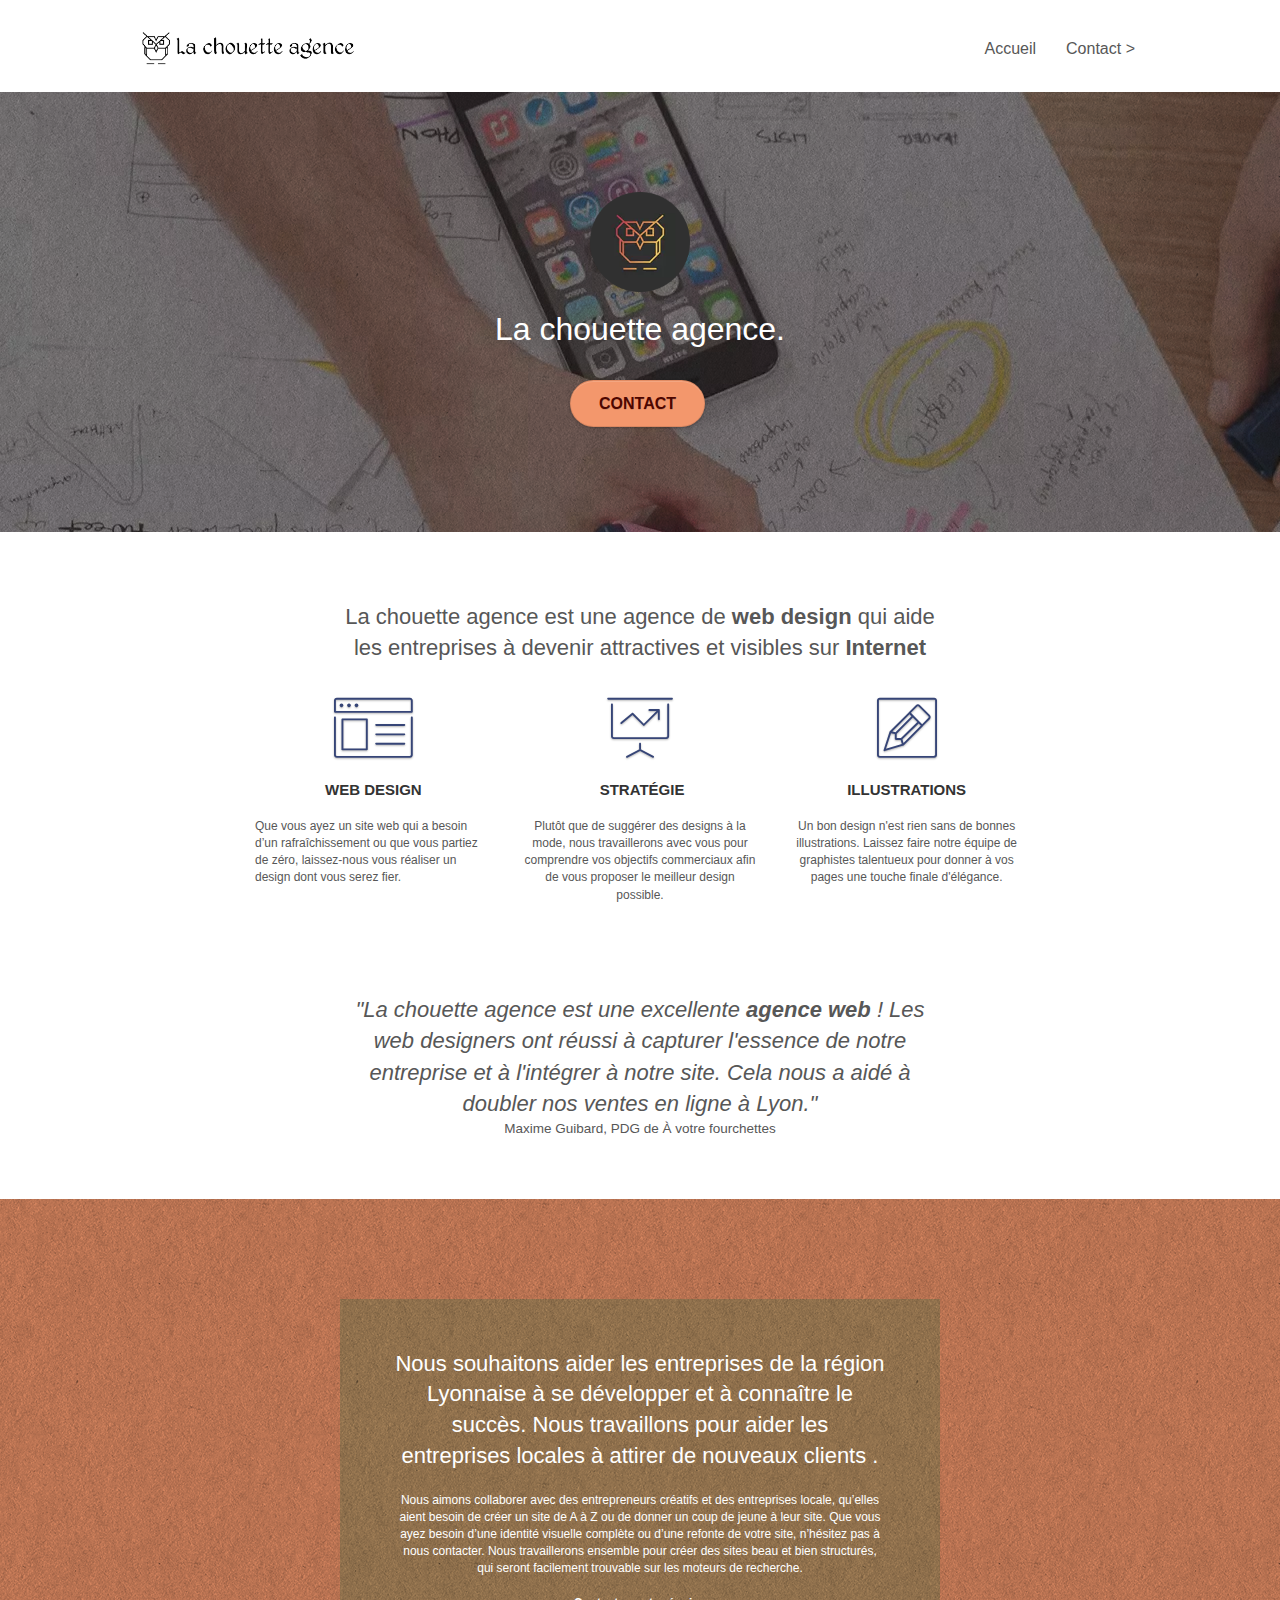
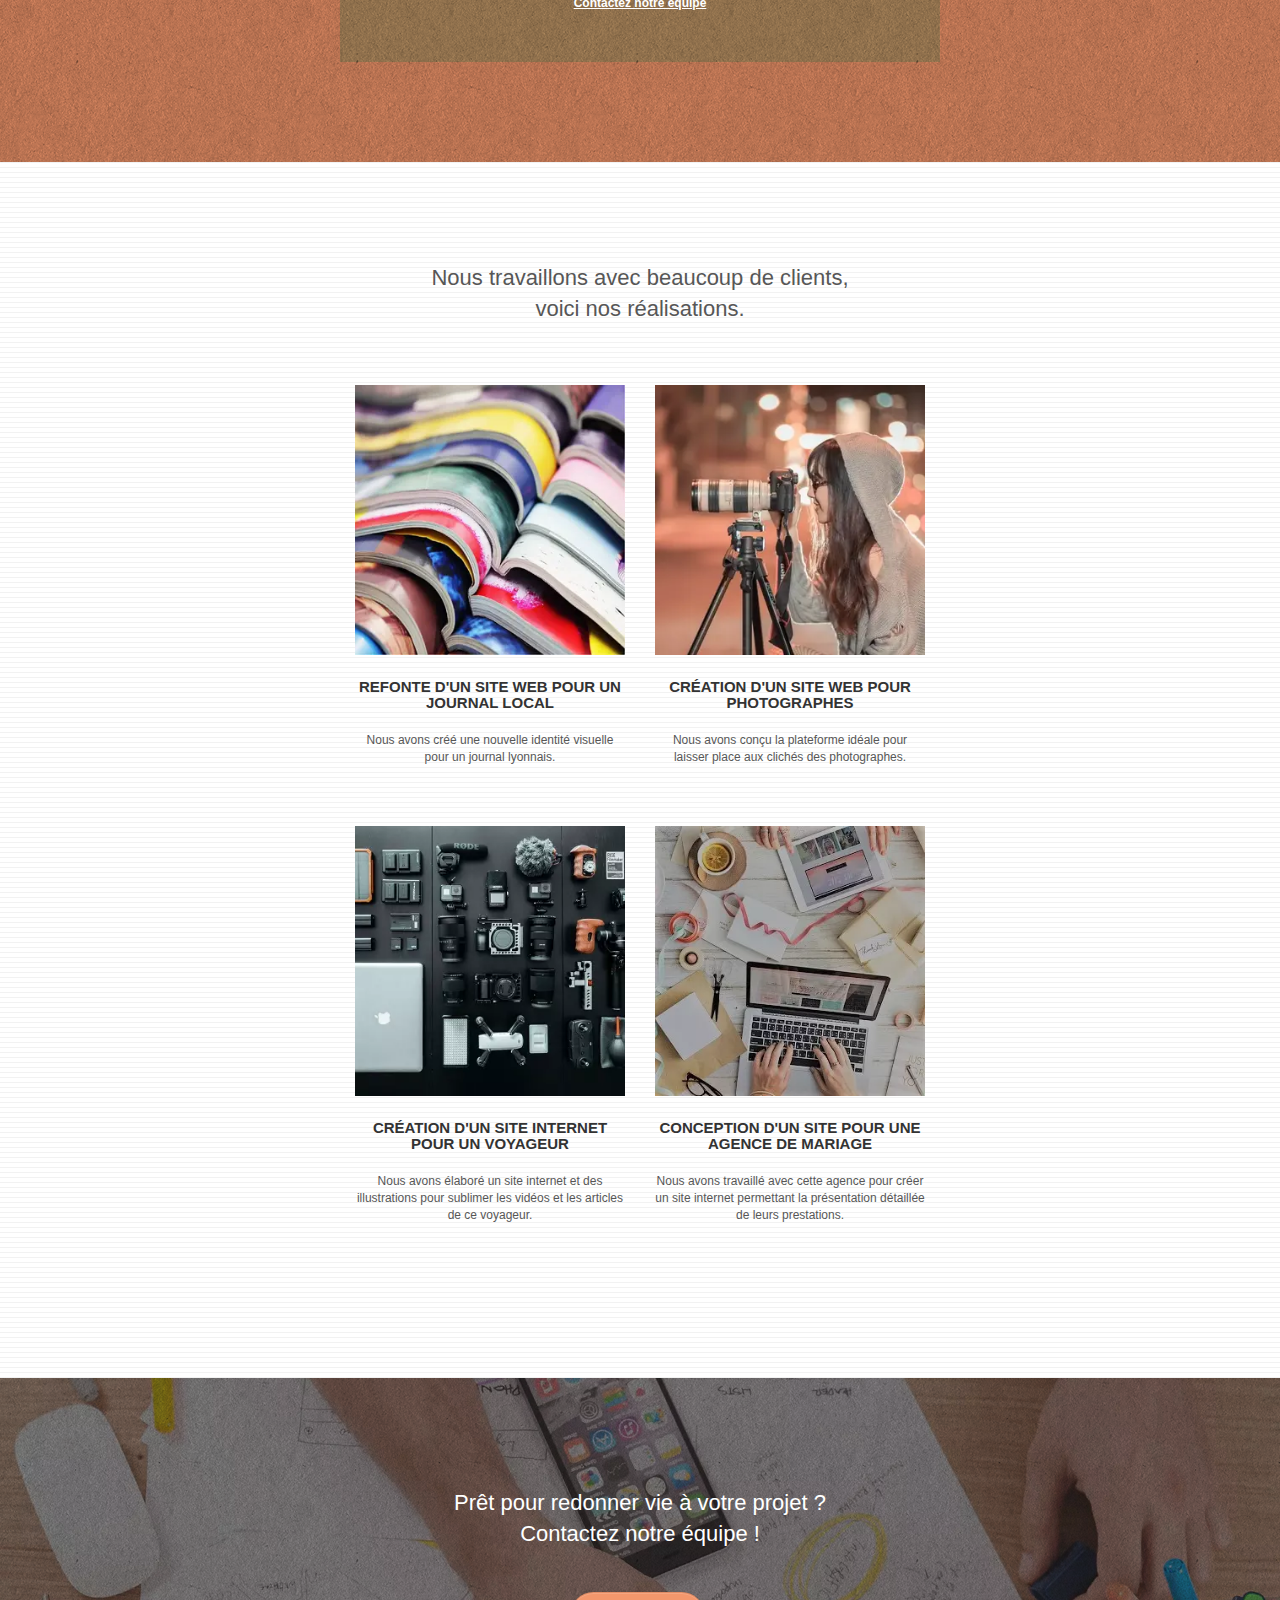
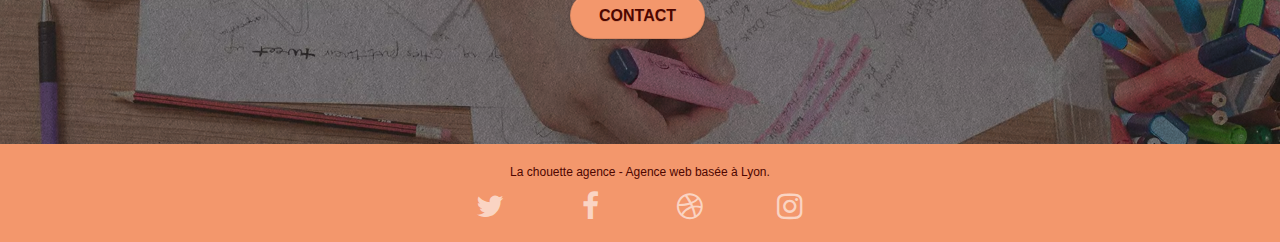
<file: index.html>
<!doctype html>
<html lang="fr">
<head>
    <meta charset="utf-8">
    <meta name="keywords" content="seo, google, site web, site internet, agence design paris, agence design, agence design,agence design,agence design,agence design,agence design,agence design,agence design,agence design, Entreprise webdesign Lyon">
    <meta name="description" content="La Chouette Agence : Entreprise webdesign à Lyon vous accompagne de A à Z dans la création de votre site web responsive">
    <meta name="viewport" content="width=device-width, initial-scale=1.0, viewport-fit=cover">
	<meta name="robot" content="index, follow">
	<link rel="canonical" href="https://cyprien-bm.github.io/-Cyprien-BM-CyprienBelleminMenard_4_07012022/index.html">
    <link rel="shortcut icon" type="image/png" href="favicon.jpg">
    
	<link rel="stylesheet" type="text/css" href="./css/bootstrap.min.css">
	<link rel="stylesheet" type="text/css" href="style-min.css">
	<link rel="stylesheet" type="text/css" href="./css/font-awesome.css">
	<link rel="stylesheet" type="text/css" href="./css/et-line.css">
	   
	<script src="./js/jquery-2.1.0-min.js" defer></script>
	<script src="./js/bootstrap.min.js" defer></script>
	<script src="./js/blocs.js" defer></script>
	<script src="./js/jquery.touchSwipe.js" defer></script>
	<script src="./js/gmaps-min.js" defer></script>

    <title>La Chouette Agence : Entreprise webdesign à Lyon </title>

    
<!-- Analytics -->
 
<!-- Analytics END -->
    
</head>
<body>
<!-- Principal conteneur -->
<div class="page-container">
    
<!-- bloc-0 -->
<header class="bloc bgc-white l-bloc " id="bloc-0">
	<div class="container bloc-sm">

		<nav class="navbar row">
			<div class="navbar-header">
				<a class="navbar-brand" href="index.html"><img src="img/la-chouette-agence.webp" alt="Logo numéro 1 : La chouette agence" height="40" /></a>
				<button id="nav-toggle" type="button" class="ui-navbar-toggle navbar-toggle" data-toggle="collapse" data-target=".navbar-1">
					<span class="sr-only">Toggle navigation</span><span class="icon-bar"></span><span class="icon-bar"></span><span class="icon-bar"></span>
				</button>
			</div>
			<div class="collapse navbar-collapse navbar-1 special-dropdown-nav">
				<ul class="site-navigation nav navbar-nav">
					<li>
						<a href="index.html">Accueil</a>
					</li>
					<li>
					</li>
					<li>
						<a href="contact.html">Contact &gt;</a>
					</li>
				</ul>
			</div>
		</nav>
	</div>
</header>
<!-- bloc-0 END -->
<main>
<!-- bloc-1-presentation -->
<section class="bloc bgc-dark-slate-blue bg-banniere d-bloc bg-t-edge bloc-bg-texture texture-paper b-parallax" id="bloc-1-hero">
	<div class="container bloc-lg">
		<div class="row tight-width-whitespace">
			<div class="col-sm-12">
				<img src="img/logo.webp" class="center-block logo-2 image-resize-mode" width="100" alt="Logo numéro 2 : La chouette agence" />
				<h1 class="text-center hero-bloc-text tc-white ">
					La chouette agence.
				</h1>
				<div class="text-center">
					<a href="contact.html" class="btn btn-lg btn-clean btn-rd cta-hero btn-atomic-tangerine" id="cta-hero">Contact</a>
				</div>
			</div>
		</div>
	</div>
</section>
<!-- bloc-1-presentation END -->

<!-- bloc-2-services -->
<section class="bloc bgc-white l-bloc" id="bloc-2-services">
	<div class="container bloc-md">
		<div class="row">
			<div class="col-sm-12 text-center">
				<h2 class="text-primaire">
					La chouette agence est une agence de <strong>web design</strong> qui aide les entreprises à devenir attractives et visibles sur <strong>Internet</strong>
				</h2>
			</div>
		</div>
		<div class="row voffset-lg med-width-whitespace">
			<div class="col-sm-4">
				<div class="text-center">
					<span class="et-icon-browser sm-shadow icon-dark-slate-blue icons icon-lg"></span>
				</div>
				<h3 class="mg-md text-center">
					Web design
				</h3>
				<p>
					Que vous ayez un site web qui a besoin d&rsquo;un rafraîchissement ou que vous partiez de zéro, laissez-nous vous réaliser un design dont vous serez fier.
				</p>
			</div>
			<div class="col-sm-4">
				<div class="text-center">
					<span class="et-icon-presentation sm-shadow icon-dark-slate-blue icons icon-lg"></span>
				</div>
				<h3 class="mg-md text-center">
					&nbsp;Stratégie
				</h3>
				<p class="text-center ">
					Plutôt que de suggérer des designs à la mode, nous travaillerons avec vous pour comprendre vos objectifs commerciaux afin de vous proposer le meilleur design possible.<br>
				</p>
			</div>
			<div class="col-sm-4">
				<div class="text-center">
					<span class="et-icon-edit sm-shadow icon-dark-slate-blue icons icon-lg"></span>
				</div>
				<h3 class="mg-md text-center">
					Illustrations
				</h3>
				<p class="text-center ">
					Un bon design n'est rien sans de bonnes illustrations. Laissez faire notre équipe de graphistes talentueux pour donner à vos pages une touche finale d'élégance.
				</p>
			</div>
		</div>
		<div class="row voffset-lg voffset">
			<div class="col-xs-12 col-md-8 col-md-offset-2 text-center">
				<p class="text-citation">"La chouette agence est une excellente <strong>agence web</strong> ! Les web designers ont réussi à capturer l'essence de notre entreprise et à l'intégrer à notre site. Cela nous a aidé à doubler nos ventes en ligne à Lyon."</p>
				<p class="legend">Maxime Guibard, PDG de À votre fourchettes</p>
			</div>
		</div>
	</div>
</section>
<!-- bloc-2-services END -->

<!-- bloc-3-what-i-do -->
<section class="bloc tc-white bgc-atomic-tangerine bg-presentation d-bloc bloc-bg-texture texture-paper b-parallax" id="bloc-3-what-i-do">
	<div class="container bloc-lg">
		<div class="row tight-width-whitespace black-background">
			<div class="col-sm-12">
				<h2 class="mg-md text-center tc-white">
					Nous souhaitons aider les entreprises de la région Lyonnaise à se développer et à connaître le succès. Nous travaillons pour aider les entreprises locales à attirer de nouveaux clients .<br>
				</h2>
				<p class="text-center white">
					Nous aimons collaborer avec des entrepreneurs créatifs et des entreprises locale, qu’elles aient besoin de créer un site de A à Z ou de donner un coup de jeune à leur site. Que vous ayez besoin d’une identité visuelle complète ou d’une refonte de votre site, n’hésitez pas à nous contacter. Nous travaillerons ensemble pour créer des sites beau et bien structurés, qui seront facilement trouvable sur les moteurs de recherche. <br><br><a class="ltc-white bold-link" href="contact.html">Contactez notre équipe</a><br>
				</p>
			</div>
		</div>
	</div>
</section>
<!-- bloc-3-what-i-do END -->

<!-- bloc-4-portfolio -->
<section class="bloc bgc-white bg-lines-h2-bg bg-repeat l-bloc" id="bloc-4-portfolio">
	<div class="container bloc-lg">
		<div class="row">
			<div class="col-sm-12 text-center">
				<p class="text-primaire petit">Nous travaillons avec beaucoup de clients, voici nos réalisations.</p>
			</div>
		</div>
		<div class="row tight-width-whitespace portfolio-row">
			<div class="col-sm-6">
				<a href="#" data-lightbox="img/1.webp" data-gallery-id="gallery-1" data-caption="Refonte d'un site web pour un journal local" data-frame="snapshot-lb"><img src="img/1.webp" alt="Photo de magazines empilés" class="img-responsive portfolio-thumb" /></a>
				<h3 class="mg-md text-center">
					Refonte d'un site web pour un journal local
				</h3>
				<p class="text-center">
					Nous avons créé une nouvelle identité visuelle pour un journal lyonnais.
				</p>
			</div>
			<div class="col-sm-6">
				<a href="#" data-lightbox="img/2.webp" data-gallery-id="gallery-1" data-caption="Création d'un site web pour photographes" data-frame="snapshot-lb"><img src="img/2.webp" class="img-responsive portfolio-thumb" alt="Une photographe en plein travail" /></a>
				<h3 class="mg-md text-center">
					Création d'un site web pour photographes
				</h3>
				<p class="text-center">
					Nous avons conçu la plateforme idéale pour laisser place aux clichés des photographes.
				</p>
			</div>
		</div>
		<div class="row tight-width-whitespace portfolio-row">
			<div class="col-sm-6">
				<a href="#" data-lightbox="img/3.webp" data-gallery-id="gallery-1" data-caption="Création d'un site internet pour un voyageur" data-frame="snapshot-lb"><img src="img/3.webp" class="img-responsive portfolio-thumb" alt="Divers matériels informatique et de photographie"/></a>
				<h3 class="mg-md text-center">
					Création d'un site internet pour un voyageur
				</h3>
				<p class="text-center">
					Nous avons élaboré un site internet et des illustrations pour sublimer les vidéos et les articles de ce voyageur.
				</p>
			</div>
			<div class="col-sm-6">
				<a href="#" data-lightbox="img/4.webp" data-gallery-id="gallery-1" data-caption="Conception d'un site pour une agence de mariage" data-frame="snapshot-lb"><img src="img/4.webp" class="img-responsive portfolio-thumb" alt="Bureau de travail vu du dessus avec matériel de décoration et ordinateur" /></a>
				<h3 class="mg-md text-center">
					Conception d'un site pour une agence de mariage
				</h3>
				<p class="text-center">
					Nous avons travaillé avec cette agence pour créer un site internet permettant la présentation détaillée de leurs prestations.
				</p>
			</div>
		</div>
	</div>
</section>
<!-- bloc-4-portfolio END -->

<!-- bloc-5-cta -->
<section class="bloc bgc-dark-slate-blue bg-banniere d-bloc bloc-bg-texture texture-paper" id="bloc-5-cta">
	<div class="container bloc-lg">
		<div class="row">
			<div class="col-sm-12 text-center">
				<h2 class="mg-md text-center tc-white">
					Prêt pour redonner vie à votre projet ?<br>Contactez notre équipe !
				</h2>
				<a href="contact.html" class="btn btn-atomic-tangerine btn-clean btn-rd btn-lg cta-hero">Contact</a>
			</div>
		</div>
	</div>
</section>
<!-- bloc-5-cta END -->
</main>
<!-- Footer - bloc-8 -->
<footer class="bloc bgc-atomic-tangerine d-bloc" id="bloc-8">
	<div class="container bloc-sm">
		<div class="row">
			<div class="col-sm-12">
				<p class="text-center text-footer">
					La chouette agence - Agence web basée à Lyon.<br>
				</p>
				<div class="row row-no-gutters social">
					<div class="col-sm-3">
						<div class="text-center">
							<a class="social" href="index.html" title="Twitter"><span class="fa fa-twitter icon-md"></span></a>
						</div>
					</div>
					<div class="col-sm-3">
						<div class="text-center">
							<a class="social" href="index.html" title="Facebook"><span class="fa fa-facebook icon-md"></span></a>
						</div>
					</div>
					<div class="col-sm-3">
						<div class="text-center">
							<a class="social" href="index.html" title="Dribbble"><span class="fa fa-dribbble icon-md"></span></a>
						</div>
					</div>
					<div class="col-sm-3">
						<div class="text-center">
							<a class="social" href="index.html" title="Instagram"><span class="fa fa-instagram icon-md"></span></a>
						</div>
					</div>
				</div>
			</div>
		</div>
	</div>
</footer>
<!-- Footer - bloc-8 END -->

</div>
<!-- Principal conteneur END -->
    

</body>
</html>
</file>
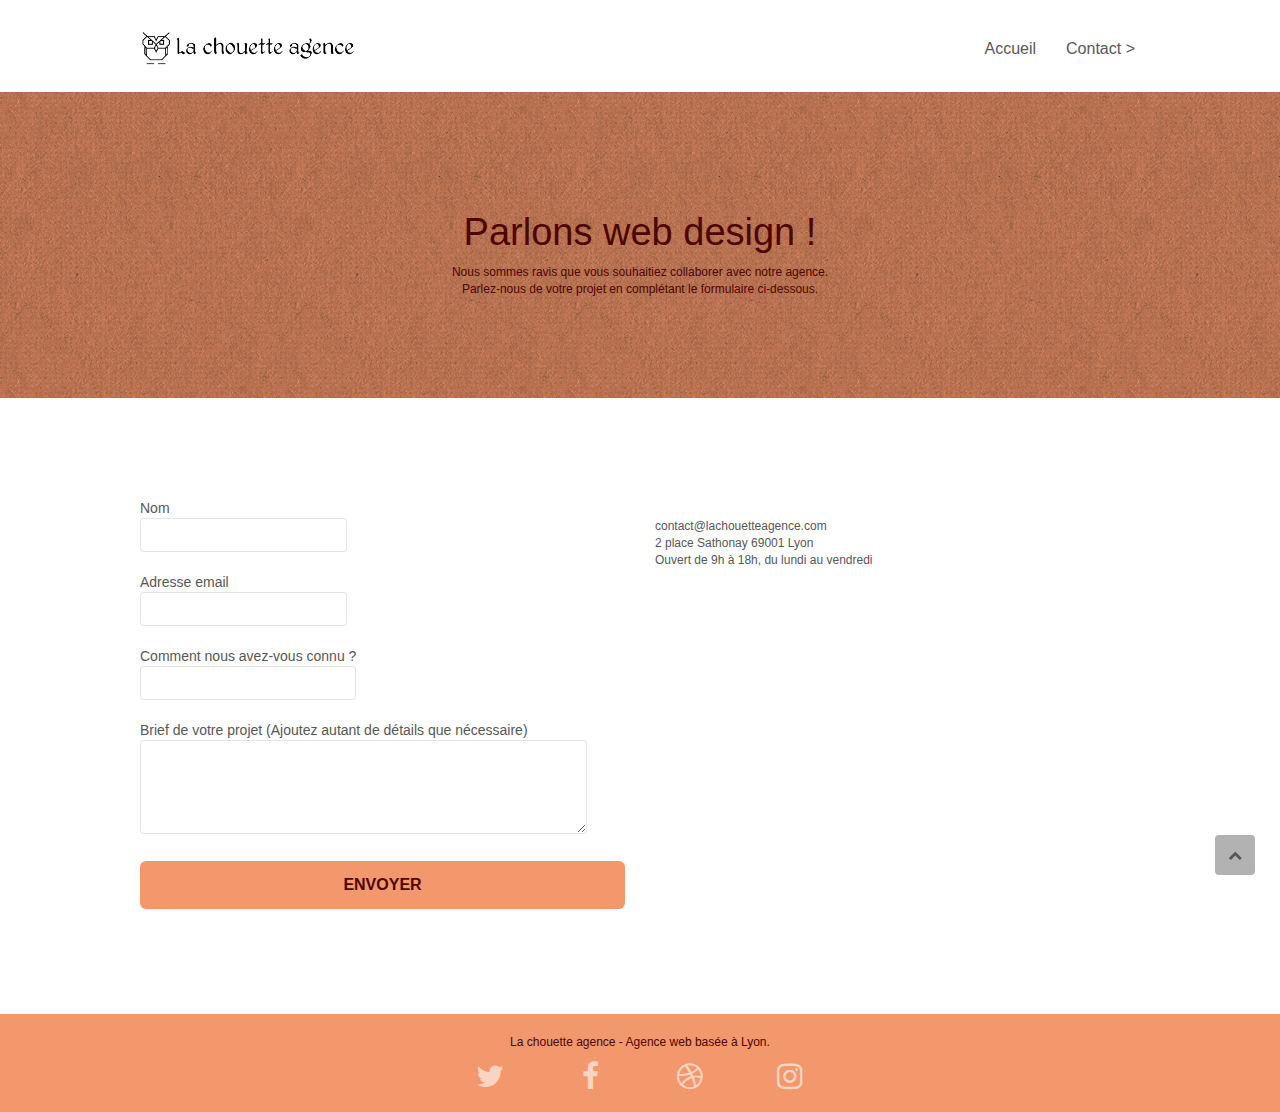
<file: contact.html>
<!doctype html>
<html lang="fr">
<head>
    <meta charset="utf-8">
    <meta name="keywords" content="">
    <meta name="description" content="Contactez-nous ! La Chouette Agence : Entreprise webdesign à Lyon vous accompagne de A à Z dans la création de votre site web responsive">
    <meta name="viewport" content="width=device-width, initial-scale=1.0, viewport-fit=cover">
	<meta name="robot" content="index, follow">
	<link rel="canonical" href="https://cyprien-bm.github.io/-Cyprien-BM-CyprienBelleminMenard_4_07012022/contact.html">
    <link rel="shortcut icon" type="image/png" href="favicon.jpg">
    
	<link rel="stylesheet" type="text/css" href="./css/bootstrap.min.css">
	<link rel="stylesheet" type="text/css" href="style-min.css">
	<link rel="stylesheet" type="text/css" href="./css/font-awesome.css">
	<link rel="stylesheet" type="text/css" href="./css/et-line.css">
	    
	<script src="./js/jquery-2.1.0-min.js" defer></script>
	<script src="./js/bootstrap.min.js" defer></script>
	<script src="./js/blocs.js" defer></script>
	<script src="./js/jquery.touchSwipe.js" defer></script>
	<script src="./js/gmaps-min.js" defer></script>
	
    <title>Contact - La Chouette Agence</title>

    
<!-- Analytics -->
 
<!-- Analytics END -->
    
</head>
<body>
<!-- Principal conteneur -->
<div class="page-container">
    
<!-- bloc-0 -->
<header class="bloc bgc-white l-bloc " id="bloc-0">
	<div class="container bloc-sm">
		<nav class="navbar row">
			<div class="navbar-header">
				<a class="navbar-brand" href="index.html"><img src="img/la-chouette-agence.webp" alt="Logo numéro 1 : La chouette agence" height="40" /></a>
				<button id="nav-toggle" type="button" class="ui-navbar-toggle navbar-toggle" data-toggle="collapse" data-target=".navbar-1">
					<span class="sr-only">Toggle navigation</span><span class="icon-bar"></span><span class="icon-bar"></span><span class="icon-bar"></span>
				</button>
			</div>
			<div class="collapse navbar-collapse navbar-1 special-dropdown-nav">
				<ul class="site-navigation nav navbar-nav">
					<li>
						<a href="index.html">Accueil</a>
					</li>
					<li>
					</li>
					<li>
						<a href="contact.html">Contact &gt;</a>
					</li>
				</ul>
			</div>
		</nav>
	</div>
</header>
<!-- bloc-0 END -->
<main>
<!-- bloc-6 -->
<section class="bloc bg-dots-bg bg-repeat bgc-atomic-tangerine d-bloc bloc-bg-texture texture-paper" id="bloc-6">
	<div class="container bloc-lg">
		<div class="row">
			<div class="col-sm-12">
				<h1 class="text-center hero-bloc-text tc-darkorange">
					Parlons web design !
				</h1>
				<p class="text-center mg-lg tc-darkorange tight-width-whitespace">
					Nous sommes ravis que vous souhaitiez collaborer avec notre agence.<br>
					Parlez-nous de votre projet en complétant le formulaire ci-dessous.
				</p>
			</div>
		</div>
	</div>
</section>
<!-- bloc-6 END -->

<!-- bloc-7 -->
<section class="bloc bgc-white l-bloc" id="bloc-7">
	<div class="container bloc-lg">
		<div class="row">
			<div class="col-sm-6">
				<form id="form_1" novalidate>
					<div class="form-group">
						<label>
							Nom
							<input id="name" class="form-control" required />
						</label>
					</div>
					<div class="form-group">
						<label>
							Adresse email
							<input id="email" class="form-control" type="email" required />
						</label>
					</div>
					<div class="form-group">
						<label>
							Comment nous avez-vous connu ?
							<input class="form-control" type="email" required id="input_504" />
						</label>
					</div>
					<div class="form-group">
						<label>
							Brief de votre projet (Ajoutez autant de détails que nécessaire)<br>
							<textarea id="message" class="form-control" rows="4" cols="50" required></textarea>
						</label>
					</div> 
					<button class="bloc-button btn btn-lg btn-block cta-hero btn-atomic-tangerine" type="submit">
						Envoyer
					</button>
				</form>
			</div>
			<div class="col-sm-6">
				<h2 class="adress">
					contact@lachouetteagence.com<br>2 place Sathonay 69001 Lyon<br>Ouvert de 9h à 18h, du lundi au vendredi<br>
				</h2>
			</div>
		</div>
	</div>
</section>
<!-- bloc-7 END -->

<!-- ScrollToTop Button -->
<div class="bloc-button btn btn-d scrollToTop" onclick="scrollToTarget('1')"><span class="fa fa-chevron-up"></span></div>
<!-- ScrollToTop Button END-->

</main>
<!-- Footer - bloc-8 -->
<footer class="bloc bgc-atomic-tangerine d-bloc" id="bloc-8">
	<div class="container bloc-sm">
		<div class="row">
			<div class="col-sm-12">
				<p class="text-center tc-darkorange">
					La chouette agence - Agence web basée à Lyon.<br>
				</p>
				<div class="row row-no-gutters social">
					<div class="col-sm-3">
						<div class="text-center">
							<a class="social" href="index.html" title="Twitter"><span class="fa fa-twitter icon-md"></span></a>
						</div>
					</div>
					<div class="col-sm-3">
						<div class="text-center">
							<a class="social" href="index.html" title="Facebook"><span class="fa fa-facebook icon-md"></span></a>
						</div>
					</div>
					<div class="col-sm-3">
						<div class="text-center">
							<a class="social" href="index.html" title="Dribbble"><span class="fa fa-dribbble icon-md"></span></a>
						</div>
					</div>
					<div class="col-sm-3">
						<div class="text-center">
							<a class="social" href="index.html" title="Instagram"><span class="fa fa-instagram icon-md"></span></a>
						</div>
					</div>
				</div>
			</div>
		</div>
	</div>
</footer>
<!-- Footer - bloc-8 END -->

</div>
<!-- Principal conteneur END -->
    

</body>
</html>
</file>
<file: style-min.css>
body{margin:0;padding:0;background:#fff;overflow-x:hidden;-webkit-font-smoothing:antialiased;-moz-osx-font-smoothing:grayscale}a,button{transition:all .3s ease-in-out}a:hover{text-decoration:none;cursor:pointer}#page-loading-blocs-notifaction{position:fixed;top:0;bottom:0;width:100%;z-index:100000;background:#fff url("img/pageload-spinner.gif") no-repeat center center}.bloc{width:100%;clear:both;background:50% 50% no-repeat;padding:0 50px;-webkit-background-size:cover;-moz-background-size:cover;-o-background-size:cover;background-size:cover;position:relative}.bloc .container{padding-left:0;padding-right:0}.bloc-lg{padding:100px 50px}.bloc-md{padding:50px}.bloc-sm{padding:20px 50px}.bg-b-edge,.bg-bl-edge,.bg-br-edge,.bg-center,.bg-l-edge,.bg-r-edge,.bg-repeat,.bg-t-edge,.bg-tl-edge,.bg-tr-edge{-webkit-background-size:auto!important;-moz-background-size:auto!important;-o-background-size:auto!important;background-size:auto!important}.bg-repeat{background:repeat}.bg-t-edge{background:top no-repeat}.bloc-bg-texture::before{content:"";background-size:2px 2px;position:absolute;top:0;bottom:0;left:0;right:0}.texture-paper::before{background:url("img/texture-paper.webp");background-size:280px 280px}.b-parallax{background-attachment:fixed}.d-bloc{color:rgba(255,255,255,.7)}.d-bloc button:hover{color:rgba(255,255,255,.9)}.d-bloc .icon-round,.d-bloc .icon-rounded,.d-bloc .icon-semi-rounded-a,.d-bloc .icon-semi-rounded-b,.d-bloc .icon-square{border-color:rgba(255,255,255,.9)}.d-bloc .divider-h span{border-color:rgba(255,255,255,.2)}.d-bloc .a-btn,.d-bloc .navbar a,.d-bloc .navbar-brand,.d-bloc a .icon-lg,.d-bloc a .icon-md,.d-bloc a .icon-sm,.d-bloc a .icon-xl,.d-bloc h1 a,.d-bloc h2 a,.d-bloc h3 a,.d-bloc h4 a,.d-bloc h5 a,.d-bloc h6 a,.d-bloc p a{color:rgba(255,255,255,.6)}.d-bloc .a-btn:hover,.d-bloc .navbar a:hover,.d-bloc .navbar-brand:hover,.d-bloc a:hover .icon-lg,.d-bloc a:hover .icon-md,.d-bloc a:hover .icon-sm,.d-bloc a:hover .icon-xl,.d-bloc h1 a:hover,.d-bloc h2 a:hover,.d-bloc h3 a:hover,.d-bloc h4 a:hover,.d-bloc h5 a:hover,.d-bloc h6 a:hover,.d-bloc p a:hover{color:#fff}.d-bloc .navbar-toggle .icon-bar{background:#fff}.d-bloc .btn-wire,.d-bloc .btn-wire:hover{color:#fff;border-color:#fff}.d-bloc .panel{color:rgba(0,0,0,.5)}.d-bloc .panel button:hover{color:rgba(0,0,0,.7)}.d-bloc .panel icon{border-color:rgba(0,0,0,.7)}.d-bloc .panel .divider-h span{border-color:rgba(0,0,0,.1)}.d-bloc .panel .a-btn{color:rgba(0,0,0,.6)}.d-bloc .panel .a-btn:hover{color:#000}.d-bloc .panel .btn-wire,.d-bloc .panel .btn-wire:hover{color:rgba(0,0,0,.7);border-color:rgba(0,0,0,.3)}.d-bloc .panel,.l-bloc{color:rgba(0,0,0,.5)}.d-bloc .panel button:hover,.l-bloc button:hover{color:rgba(0,0,0,.7)}.l-bloc .icon-round,.l-bloc .icon-rounded,.l-bloc .icon-semi-rounded-a,.l-bloc .icon-semi-rounded-b,.l-bloc .icon-square{border-color:rgba(0,0,0,.7)}.d-bloc .panel .divider-h span,.l-bloc .divider-h span{border-color:rgba(0,0,0,.1)}.d-bloc .panel .a-btn,.l-bloc .a-btn,.l-bloc .navbar a,.l-bloc .navbar-brand,.l-bloc a .icon-lg,.l-bloc a .icon-md,.l-bloc a .icon-sm,.l-bloc a .icon-xl,.l-bloc h1 a,.l-bloc h2 a,.l-bloc h3 a,.l-bloc h4 a,.l-bloc h5 a,.l-bloc h6 a,.l-bloc p a{color:rgba(0,0,0,.6)}.d-bloc .panel .a-btn:hover,.l-bloc .a-btn:hover,.l-bloc .navbar a:hover,.l-bloc .navbar-brand:hover,.l-bloc a:hover .icon-lg,.l-bloc a:hover .icon-md,.l-bloc a:hover .icon-sm,.l-bloc a:hover .icon-xl,.l-bloc h1 a:hover,.l-bloc h2 a:hover,.l-bloc h3 a:hover,.l-bloc h4 a:hover,.l-bloc h5 a:hover,.l-bloc h6 a:hover,.l-bloc p a:hover{color:#000}.l-bloc .navbar-toggle .icon-bar{color:rgba(0,0,0,.6)}.d-bloc .panel .btn-wire,.d-bloc .panel .btn-wire:hover,.l-bloc .btn-wire,.l-bloc .btn-wire:hover{color:rgba(0,0,0,.7);border-color:rgba(0,0,0,.3)}.voffset{margin-top:30px}.voffset-lg{margin-top:80px}.row-no-gutters{margin-right:0;margin-left:0}.row.row-no-gutters>[class*=" col-"],.row.row-no-gutters>[class^=col-]{padding-right:0;padding-left:0}#bloc-1-hero h1{font-size:32px}.navbar{margin-bottom:0;z-index:1}.navbar-brand{height:auto;padding:3px 15px;font-size:25px;font-weight:400;font-weight:600;line-height:44px}.navbar-brand img{max-height:200px;width:auto;margin:0 5px 0 0;display:inline}.logo-2{height:100px;width:100px}.navbar-brand img[src$=svg]{min-width:100px}.nav-center .navbar-brand img{margin:0}.navbar .nav{padding-top:2px;margin-right:-16px;float:right;z-index:1}.nav>li{float:left;margin-top:4px;font-size:16px}.navbar-nav .open .dropdown-menu>li>a{text-align:inherit}.nav>li a:focus,.nav>li a:hover{background:0 0}.navbar-toggle{margin:10px 10px 0 0;border:0}.navbar-toggle:hover{background:0 0!important}.navbar-toggle .icon-bar{background-color:rgba(0,0,0,.5);width:26px}.nav-invert .navbar .nav{float:left}.nav-invert .navbar-brand,.nav-invert .navbar-header{float:right;position:relative;z-index:2}@media (min-width:768px){.site-navigation{position:absolute;top:50%;right:20px;transform:translate(0,-50%);-webkit-transform:translateY(-50%)}.nav>li .dropdown-menu a,.nav>li .dropdown-menu a:hover{color:#484848}.nav-invert .site-navigation{left:0;right:0}.nav-center{text-align:center}.nav-center .navbar-header{width:100%}.nav-center .nav>li,.nav-center .navbar-brand,.nav-center .navbar-header{float:none;display:inline-block}.nav-center .site-navigation{position:relative;width:100%;right:0;margin-right:0;margin-top:20px}.nav-center.mini-nav .navbar-toggle{float:none;margin:10px auto 0}}.nav>li>.dropdown a{background:0 0!important;display:block;padding:14px 15px}nav .caret{margin:0 5px}.dropdown-menu .dropdown-menu{top:-8px;left:100%}.dropdown-menu .dropmenu-flow-right{top:100%;left:0;margin-left:-1px;border-top-left-radius:0;border-top-right-radius:0}.dropdown-menu .dropdown span{border:4px solid #000;border-top-color:transparent;border-right-color:transparent;border-bottom-color:transparent;margin:6px -5px 0 0!important;float:right}.mg-md{margin-top:10px;margin-bottom:20px}.mg-lg{margin-top:10px;margin-bottom:40px}.btn{margin:0 5px 5px 0}.btn.pull-right{margin:0 0 5px 5px}.btn-d,.btn-d:focus,.btn-d:hover{color:#fff;background:rgba(0,0,0,.3)}.btn-rd{border-radius:40px}.btn-clean{border:1px solid rgba(0,0,0,.08);border-bottom-color:rgba(0,0,0,.1);text-shadow:0 1px 0 rgba(0,0,1,.1);box-shadow:0 1px 3px rgba(0,0,1,.25),inset 0 1px 0 0 rgba(255,255,255,.15)}.icon-md{font-size:30px!important}.icon-lg{font-size:60px!important}.sm-shadow{text-shadow:0 1px 2px rgba(0,0,0,.3)}.panel-sq,.panel-sq .panel-footer,.panel-sq .panel-heading{border-radius:0}.panel-rd{border-radius:30px}.panel-rd .panel-heading{border-radius:29px 29px 0 0}.panel-rd .panel-footer{border-radius:0 0 29px 29px}.form-control{border-color:rgba(0,0,0,.1);box-shadow:none}.scrollToTop{width:40px;height:40px;position:fixed;bottom:20px;right:20px;z-index:500;transition:all .3s ease-in-out}.scrollToTop span{margin-top:6px}.showScrollTop{font-size:14px;opacity:1}a[data-lightbox]{position:relative;display:block;text-align:center}a[data-lightbox]:hover::before{content:"+";font-family:HelveticaNeue-Light,"Helvetica Neue Light","Helvetica Neue",Helvetica,Arial;font-size:32px;width:50px;height:50px;margin-left:-25px;border-radius:50%;background:rgba(0,0,0,.6);color:#fff;font-weight:100;z-index:1;position:absolute;top:50%;transform:translateY(-50%);-webkit-transform:translateY(-50%)}a[data-lightbox]:hover img{opacity:.6;-webkit-animation-fill-mode:none;animation-fill-mode:none}#lightbox-modal{display:flex;align-items:center}#lightbox-modal .modal-dialog{width:90%;max-width:900px;margin:0 auto 0}#lightbox-modal .modal-dialog img{max-height:90vh;margin:0 auto}.lightbox-caption{padding:20px;color:#fff;background:rgba(0,0,0,.5);position:absolute;left:15px;right:15px;bottom:5px}.close-lightbox{color:#fff;font-size:30px;position:absolute;top:20px;right:20px;z-index:20;background:rgba(0,0,0,.5);border:none;line-height:30px;padding:0 9px 5px;opacity:.3}.close-lightbox:hover,.next-lightbox:hover,.prev-lightbox:hover{opacity:1;color:#fff}.next-lightbox,.prev-lightbox{font-size:20px;color:rgba(255,255,255,.9);background:rgba(0,0,0,.5);transition:all .2s ease-in-out;position:absolute;top:45%;z-index:1;opacity:.4}.next-lightbox{padding:6px 8px 1px 13px;right:25px}.prev-lightbox{padding:6px 13px 1px 10px;left:25px}.snapshot-lb .modal-body{padding-bottom:45px}.snapshot-lb .lightbox-caption{padding:0;color:rgba(0,0,0,.5);background:0 0}.btn,a,h1,h2,h3,h4,h5,h6,label,p{font-family:helvetica;font-weight:400;color:#575757!important}.container{max-width:1000px}.hero-bloc-text{font-size:38px}.hero-bloc-text-sub{font-size:36px}.statement-bloc-text{line-height:26px;font-style:italic;font-size:20px;text-align:center;font-weight:lighter;max-width:520px;margin:auto auto auto auto}p{font-size:12px}.tight-width-whitespace{max-width:600px;margin:auto auto auto auto}.h1{font-size:20px;font-family:"Open Sans"}.cta-hero{margin-top:22px;color:#fff!important;text-transform:uppercase;padding:12px 28px 12px 28px;font-size:16px;font-weight:700}.social{max-width:400px;margin:auto auto auto auto}h2{font-size:22px;line-height:1.4em}h3{font-size:15px;text-transform:uppercase;font-weight:700;color:#333!important}.med-width-whitespace{max-width:800px;margin:auto auto auto auto;box-shadow:0 0 0 #000}h1{color:#333!important}h4{color:#333!important}.icons{margin-bottom:14px;margin-top:24px}.white{color:#fff!important}.portfolio-thumb{margin-bottom:24px;max-width:100%;height:auto}.portfolio-row{margin-bottom:44px;margin-top:50px}.avatar{box-shadow:0 4px 9px rgba(0,0,0,.3)}.black-background{background-color:rgba(165,147,99,.7);padding:40px 40px 40px 40px}.bold-link{font-weight:900;text-decoration:underline!important}.bgc-white{background-color:#fff}.bgc-dark-slate-blue{background-color:#364577}.bgc-atomic-tangerine{background-color:#f3976c}.tc-white{color:#fff!important}.tc-darkorange{color:#4d0600!important}.btn-atomic-tangerine{background:#f3976c;color:#4d0600!important}.btn-atomic-tangerine:hover{background:#c27956!important;color:#4d0600!important}.ltc-white{color:#fff!important}.ltc-white:hover{color:#ccc!important}.ltc-atomic-tangerine{color:#f3976c!important}.ltc-atomic-tangerine:hover{color:#c27956!important}.icon-dark-slate-blue{color:#364577!important;border-color:#364577!important}.bg-dots-bg{background-image:url("img/dots-bg.png")}.bg-lines-h2-bg{background-image:url("img/lines-h2-bg.webp")}.bg-banniere{background-image:url("img/la-chouette-agence-banniere.webp")}.bg-presentation{background-image:url("img/image-de-presentation.webp")}.text-citation,.text-primaire{font-size:22px;display:inline-block;max-width:600px}.text-citation{font-style:italic;margin:0}.legend{font-size:13.5px}.text-primaire.petit{max-width:420px}.text-footer{color:#4d0600!important}.adress{font-size:12px}@media (max-width:1024px){.bloc{padding-left:20px;padding-right:20px}.bloc-tile-2.full-width-bloc .container,.bloc-tile-3.full-width-bloc .container,.bloc-tile-4.full-width-bloc .container,.bloc.full-width-bloc{padding-left:0;padding-right:0}}@media (max-width:992px) and (min-width:768px){.navbar .nav{max-width:80%}.nav-center.navbar .nav{max-width:100%}}@media only screen and (min-width:768px) and (max-width:1024px) and (orientation:landscape){.b-parallax{background-attachment:scroll}}@media only screen and (min-width:1024px) and (max-width:1366px) and (-webkit-min-device-pixel-ratio:1.5){.b-parallax{background-attachment:scroll}}@media (max-width:991px){.container{width:100%}.b-parallax{background-attachment:scroll}#hero-bloc,.page-container{overflow-x:hidden;position:relative}.bloc-group,.bloc-group .bloc{display:block;width:100%}.bloc-fill-screen .fill-bloc-bottom-edge,.bloc-fill-screen .fill-bloc-top-edge{padding:0 20px}}@media (max-width:767px){.page-container{overflow-x:hidden;position:relative}#disqus_thread,h1,h2,h3,h4,h5,h6,p{padding-left:10px!important;padding-right:10px!important}.b-parallax{background-attachment:scroll}.navbar .nav{padding-top:0;border-top:1px solid rgba(0,0,0,.2);float:none!important}.navbar.row{margin-left:0;margin-right:0}.site-navigation{position:inherit;transform:none;-webkit-transform:none;-ms-transform:none}.nav>li{margin-top:0;border-bottom:1px solid rgba(0,0,0,.1);background:rgba(0,0,0,.05);text-align:left;padding-left:15px;width:100%}.nav>li:hover{background:rgba(0,0,0,.08)}.dropdown .dropdown a .caret{float:none;margin:5px 0 0 10px!important;border:4px solid #000;border-bottom-color:transparent;border-right-color:transparent;border-left-color:transparent}#hero-bloc .navbar .nav{background:rgba(0,0,0,.8)}#hero-bloc .navbar .nav a{color:rgba(255,255,255,.6)}.hero{padding:50px 0}.hero-nav{left:-1px;right:-1px}.navbar-collapse{padding:0;overflow-x:hidden;-webkit-box-shadow:none;box-shadow:none}.navbar-brand img{max-height:40px;width:auto}.nav-invert .navbar-header{float:none;width:100%}.nav-invert .navbar-toggle{float:left;margin-left:10px}.bloc{padding-left:0;padding-right:0}.bloc-lg,.bloc-xl,.bloc-xxl{padding:40px 0}.bloc-md,.bloc-sm{padding-left:0;padding-right:0}.bloc-fill-screen .fill-bloc-bottom-edge,.bloc-fill-screen .fill-bloc-top-edge,.bloc-tile-2 .container,.bloc-tile-3 .container,.bloc-tile-4 .container{padding-left:0;padding-right:0}.a-block{padding:0 10px}.btn-dwn{display:none}.voffset{margin-top:5px}.voffset-md{margin-top:20px}.voffset-lg{margin-top:30px}form{padding:5px}.close-lightbox{display:inline-block}.blocsapp-device-iphone5{background-size:216px 425px;padding-top:60px;width:216px;height:425px}.blocsapp-device-iphone5 img{width:180px;height:320px}}@media (max-width:400px){.bloc{padding-left:0;padding-right:0}}@media (max-width:767px){.bloc-mob-center-text{text-align:center}}
</file>
<file: css/et-line.css>
@font-face {
    font-family: et-line;
    src: url(../fonts/et-line.eot);
    src: url(../fonts/et-line.eot?#iefix) format('embedded-opentype'), url(../fonts/et-line.woff) format('woff'), url(../fonts/et-line.ttf) format('truetype'), url(../fonts/et-line.svg#et-line) format('svg');
    font-weight: 400;
    font-style: normal;
    font-display: swap;
}

.et-icon-adjustments,
.et-icon-alarmclock,
.et-icon-anchor,
.et-icon-aperture,
.et-icon-attachment,
.et-icon-bargraph,
.et-icon-basket,
.et-icon-beaker,
.et-icon-bike,
.et-icon-book-open,
.et-icon-briefcase,
.et-icon-browser,
.et-icon-calendar,
.et-icon-camera,
.et-icon-caution,
.et-icon-chat,
.et-icon-circle-compass,
.et-icon-clipboard,
.et-icon-clock,
.et-icon-cloud,
.et-icon-compass,
.et-icon-desktop,
.et-icon-dial,
.et-icon-document,
.et-icon-documents,
.et-icon-download,
.et-icon-dribbble,
.et-icon-edit,
.et-icon-envelope,
.et-icon-expand,
.et-icon-facebook,
.et-icon-flag,
.et-icon-focus,
.et-icon-gears,
.et-icon-genius,
.et-icon-gift,
.et-icon-global,
.et-icon-globe,
.et-icon-googleplus,
.et-icon-grid,
.et-icon-happy,
.et-icon-hazardous,
.et-icon-heart,
.et-icon-hotairballoon,
.et-icon-hourglass,
.et-icon-key,
.et-icon-laptop,
.et-icon-layers,
.et-icon-lifesaver,
.et-icon-lightbulb,
.et-icon-linegraph,
.et-icon-linkedin,
.et-icon-lock,
.et-icon-magnifying-glass,
.et-icon-map,
.et-icon-map-pin,
.et-icon-megaphone,
.et-icon-mic,
.et-icon-mobile,
.et-icon-newspaper,
.et-icon-notebook,
.et-icon-paintbrush,
.et-icon-paperclip,
.et-icon-pencil,
.et-icon-phone,
.et-icon-picture,
.et-icon-pictures,
.et-icon-piechart,
.et-icon-presentation,
.et-icon-pricetags,
.et-icon-printer,
.et-icon-profile-female,
.et-icon-profile-male,
.et-icon-puzzle,
.et-icon-quote,
.et-icon-recycle,
.et-icon-refresh,
.et-icon-ribbon,
.et-icon-rss,
.et-icon-sad,
.et-icon-scissors,
.et-icon-scope,
.et-icon-search,
.et-icon-shield,
.et-icon-speedometer,
.et-icon-strategy,
.et-icon-streetsign,
.et-icon-tablet,
.et-icon-target,
.et-icon-telescope,
.et-icon-toolbox,
.et-icon-tools,
.et-icon-tools-2,
.et-icon-trophy,
.et-icon-tumblr,
.et-icon-twitter,
.et-icon-upload,
.et-icon-video,
.et-icon-wallet,
.et-icon-wine {
    font-family: et-line;
    speak-as: none;
    font-style: normal;
    font-weight: 400;
    font-variant: normal;
    text-transform: none;
    line-height: 1;
    -webkit-font-smoothing: antialiased;
    -moz-osx-font-smoothing: grayscale;
    display: inline-block
}

.et-icon-mobile:before {
    content: "\e000"
}

.et-icon-laptop:before {
    content: "\e001"
}

.et-icon-desktop:before {
    content: "\e002"
}

.et-icon-tablet:before {
    content: "\e003"
}

.et-icon-phone:before {
    content: "\e004"
}

.et-icon-document:before {
    content: "\e005"
}

.et-icon-documents:before {
    content: "\e006"
}

.et-icon-search:before {
    content: "\e007"
}

.et-icon-clipboard:before {
    content: "\e008"
}

.et-icon-newspaper:before {
    content: "\e009"
}

.et-icon-notebook:before {
    content: "\e00a"
}

.et-icon-book-open:before {
    content: "\e00b"
}

.et-icon-browser:before {
    content: "\e00c"
}

.et-icon-calendar:before {
    content: "\e00d"
}

.et-icon-presentation:before {
    content: "\e00e"
}

.et-icon-picture:before {
    content: "\e00f"
}

.et-icon-pictures:before {
    content: "\e010"
}

.et-icon-video:before {
    content: "\e011"
}

.et-icon-camera:before {
    content: "\e012"
}

.et-icon-printer:before {
    content: "\e013"
}

.et-icon-toolbox:before {
    content: "\e014"
}

.et-icon-briefcase:before {
    content: "\e015"
}

.et-icon-wallet:before {
    content: "\e016"
}

.et-icon-gift:before {
    content: "\e017"
}

.et-icon-bargraph:before {
    content: "\e018"
}

.et-icon-grid:before {
    content: "\e019"
}

.et-icon-expand:before {
    content: "\e01a"
}

.et-icon-focus:before {
    content: "\e01b"
}

.et-icon-edit:before {
    content: "\e01c"
}

.et-icon-adjustments:before {
    content: "\e01d"
}

.et-icon-ribbon:before {
    content: "\e01e"
}

.et-icon-hourglass:before {
    content: "\e01f"
}

.et-icon-lock:before {
    content: "\e020"
}

.et-icon-megaphone:before {
    content: "\e021"
}

.et-icon-shield:before {
    content: "\e022"
}

.et-icon-trophy:before {
    content: "\e023"
}

.et-icon-flag:before {
    content: "\e024"
}

.et-icon-map:before {
    content: "\e025"
}

.et-icon-puzzle:before {
    content: "\e026"
}

.et-icon-basket:before {
    content: "\e027"
}

.et-icon-envelope:before {
    content: "\e028"
}

.et-icon-streetsign:before {
    content: "\e029"
}

.et-icon-telescope:before {
    content: "\e02a"
}

.et-icon-gears:before {
    content: "\e02b"
}

.et-icon-key:before {
    content: "\e02c"
}

.et-icon-paperclip:before {
    content: "\e02d"
}

.et-icon-attachment:before {
    content: "\e02e"
}

.et-icon-pricetags:before {
    content: "\e02f"
}

.et-icon-lightbulb:before {
    content: "\e030"
}

.et-icon-layers:before {
    content: "\e031"
}

.et-icon-pencil:before {
    content: "\e032"
}

.et-icon-tools:before {
    content: "\e033"
}

.et-icon-tools-2:before {
    content: "\e034"
}

.et-icon-scissors:before {
    content: "\e035"
}

.et-icon-paintbrush:before {
    content: "\e036"
}

.et-icon-magnifying-glass:before {
    content: "\e037"
}

.et-icon-circle-compass:before {
    content: "\e038"
}

.et-icon-linegraph:before {
    content: "\e039"
}

.et-icon-mic:before {
    content: "\e03a"
}

.et-icon-strategy:before {
    content: "\e03b"
}

.et-icon-beaker:before {
    content: "\e03c"
}

.et-icon-caution:before {
    content: "\e03d"
}

.et-icon-recycle:before {
    content: "\e03e"
}

.et-icon-anchor:before {
    content: "\e03f"
}

.et-icon-profile-male:before {
    content: "\e040"
}

.et-icon-profile-female:before {
    content: "\e041"
}

.et-icon-bike:before {
    content: "\e042"
}

.et-icon-wine:before {
    content: "\e043"
}

.et-icon-hotairballoon:before {
    content: "\e044"
}

.et-icon-globe:before {
    content: "\e045"
}

.et-icon-genius:before {
    content: "\e046"
}

.et-icon-map-pin:before {
    content: "\e047"
}

.et-icon-dial:before {
    content: "\e048"
}

.et-icon-chat:before {
    content: "\e049"
}

.et-icon-heart:before {
    content: "\e04a"
}

.et-icon-cloud:before {
    content: "\e04b"
}

.et-icon-upload:before {
    content: "\e04c"
}

.et-icon-download:before {
    content: "\e04d"
}

.et-icon-target:before {
    content: "\e04e"
}

.et-icon-hazardous:before {
    content: "\e04f"
}

.et-icon-piechart:before {
    content: "\e050"
}

.et-icon-speedometer:before {
    content: "\e051"
}

.et-icon-global:before {
    content: "\e052"
}

.et-icon-compass:before {
    content: "\e053"
}

.et-icon-lifesaver:before {
    content: "\e054"
}

.et-icon-clock:before {
    content: "\e055"
}

.et-icon-aperture:before {
    content: "\e056"
}

.et-icon-quote:before {
    content: "\e057"
}

.et-icon-scope:before {
    content: "\e058"
}

.et-icon-alarmclock:before {
    content: "\e059"
}

.et-icon-refresh:before {
    content: "\e05a"
}

.et-icon-happy:before {
    content: "\e05b"
}

.et-icon-sad:before {
    content: "\e05c"
}

.et-icon-facebook:before {
    content: "\e05d"
}

.et-icon-twitter:before {
    content: "\e05e"
}

.et-icon-googleplus:before {
    content: "\e05f"
}

.et-icon-rss:before {
    content: "\e060"
}

.et-icon-tumblr:before {
    content: "\e061"
}

.et-icon-linkedin:before {
    content: "\e062"
}

.et-icon-dribbble:before {
    content: "\e063"
}
</file>
